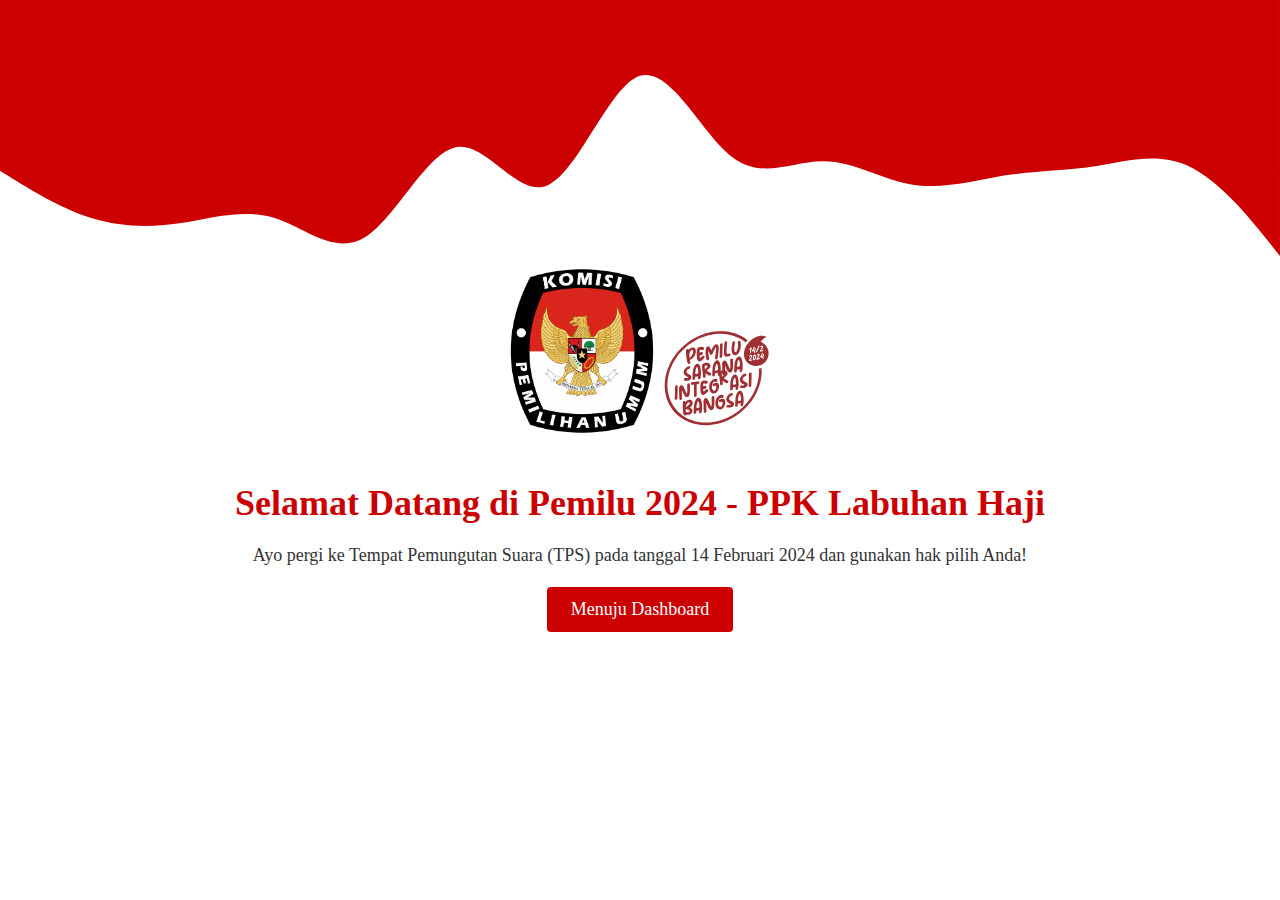
<file: index.html>
<!DOCTYPE html>
<html lang="id">
  <head>
    <meta charset="UTF-8" />
    <meta name="viewport" content="width=device-width, initial-scale=1.0" />
    <link rel="stylesheet" href="pre-index-styles.css" />
    <link rel="icon" href="favicon.ico" type="image/x-icon" />
    <title>Selamat Datang di Pemilu 2024</title>
  </head>
  <body>
    <div class="pre-index-container">
      <div class="background-svg">
        <svg xmlns="http://www.w3.org/2000/svg" viewBox="0 0 1440 320">
          <path
            fill="#cc0000"
            fill-opacity="1"
            d="M0,192L17.1,202.7C34.3,213,69,235,103,245.3C137.1,256,171,256,206,250.7C240,245,274,235,309,245.3C342.9,256,377,288,411,266.7C445.7,245,480,171,514,165.3C548.6,160,583,224,617,208C651.4,192,686,96,720,85.3C754.3,75,789,149,823,176C857.1,203,891,181,926,181.3C960,181,994,203,1029,208C1062.9,213,1097,203,1131,197.3C1165.7,192,1200,192,1234,186.7C1268.6,181,1303,171,1337,186.7C1371.4,203,1406,245,1423,266.7L1440,288L1440,0L1422.9,0C1405.7,0,1371,0,1337,0C1302.9,0,1269,0,1234,0C1200,0,1166,0,1131,0C1097.1,0,1063,0,1029,0C994.3,0,960,0,926,0C891.4,0,857,0,823,0C788.6,0,754,0,720,0C685.7,0,651,0,617,0C582.9,0,549,0,514,0C480,0,446,0,411,0C377.1,0,343,0,309,0C274.3,0,240,0,206,0C171.4,0,137,0,103,0C68.6,0,34,0,17,0L0,0Z"
          ></path>
        </svg>
      </div>

      <div class="content">
        <img src="logo_kpu.png" alt="Logo KPU" class="logo-kpu" />
        <object
          type="image/svg+xml"
          data="pemilu_sib.svg"
          class="pemilu-sib-svg"
        ></object>
        <h1>Selamat Datang di Pemilu 2024 - PPK Labuhan Haji</h1>
        <p>
          Ayo pergi ke Tempat Pemungutan Suara (TPS) pada tanggal 14 Februari
          2024 dan gunakan hak pilih Anda!
        </p>
        <a href="dashboard.html" class="dashboard-button">Menuju Dashboard</a>
      </div>
    </div>
  </body>
</html>
</file>
<file: pre-index-styles.css>
body,
html {
  margin: 0;
  padding: 0;
  height: 100%;
}

.pre-index-container {
  height: 100%;
  display: flex;
  align-items: center;
  justify-content: center;
  flex-direction: column;
  position: relative;
}

.background-svg {
  position: absolute;
  top: 0;
  left: 0;
  width: 100%;
  height: 100%;
}

.content {
  text-align: center;
  z-index: 1;
}

.logo-kpu {
  width: 150px;
  margin-bottom: 20px;
}

.pemilu-sib-svg {
  width: 10%; /* Sesuaikan lebar sesuai desain */
  height: auto;
  margin-bottom: 20px;
}

h1 {
  color: #cc0000;
  font-size: 36px;
  margin-bottom: 10px;
}

p {
  color: #333;
  font-size: 18px;
  line-height: 1.5;
}
/* Button Styles */
.dashboard-button {
  display: inline-block;
  padding: 12px 24px;
  background-color: #cc0000;
  color: #fff;
  font-size: 18px;
  text-decoration: none;
  border-radius: 4px;
  transition: background-color 0.3s ease-in-out;
}

.dashboard-button:hover {
  background-color: #990000; /* Warna berubah saat hover */
}

/* Responsive Styles */
@media (max-width: 768px) {
  h1 {
    font-size: 24px;
  }

  p {
    font-size: 16px;
  }

  .dashboard-button {
    font-size: 16px;
  }
}
</file>
